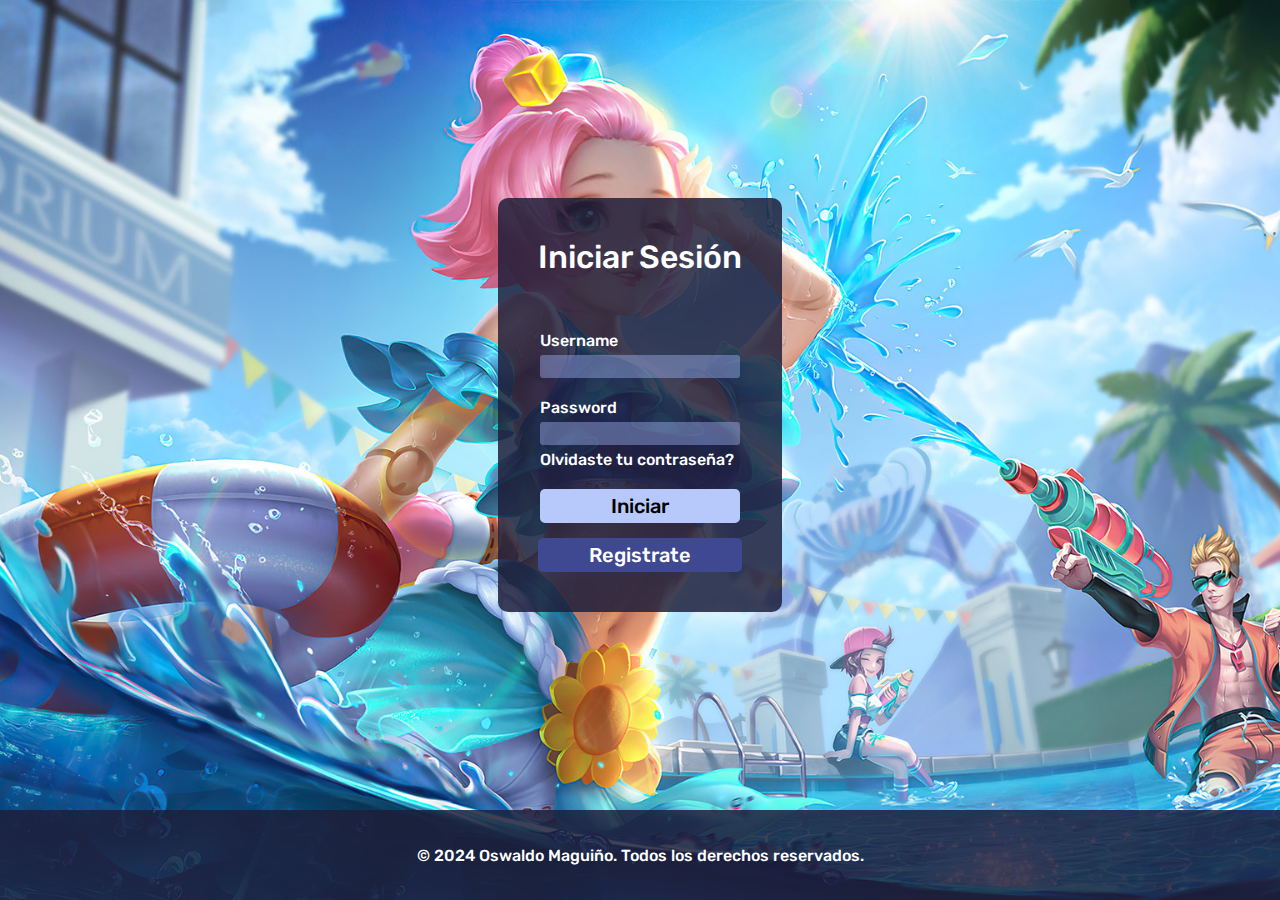
<file: index.html>
<!DOCTYPE html>
<html lang="en">
<head>
    <meta charset="UTF-8">
    <meta name="viewport" content="width=device-width, initial-scale=1.0">
    <link rel="stylesheet" href="style.css">
    <title>Mobile Legends</title>
</head>
<body id="fondo">
    <script src="javascript.js"></script>
    <script src="state.js"></script>
    <main>
        <div class="container-login">
            <h1>Iniciar Sesión</h1>
            <form action="login.php" method="post" class="form-container">
                <div id="message"></div>
                <div class="form-field">
                    <label for="username">Username</label>
                    <input type="text" id="username" name="username" required>
                </div>
                <div class="form-field">
                    <label for="password">Password</label>
                    <input type="password" id="password" name="password" required>
                    <a href="#">Olvidaste tu contraseña?</a>
                </div>
                <div class="form-button">
                    <button class="bg-primary">
                        <h2>Iniciar</h2>
                    </button>
                </div>
            </form>
            <button class="bg-secondary" >
                <a href="registro.html"><h2>Registrate</h2></a>
            </button>      
        </div>
    </main>
    <footer>
        <p>&copy; 2024 Oswaldo Maguiño. Todos los derechos reservados.</p>
    </footer>
</body>
</html>
</file>
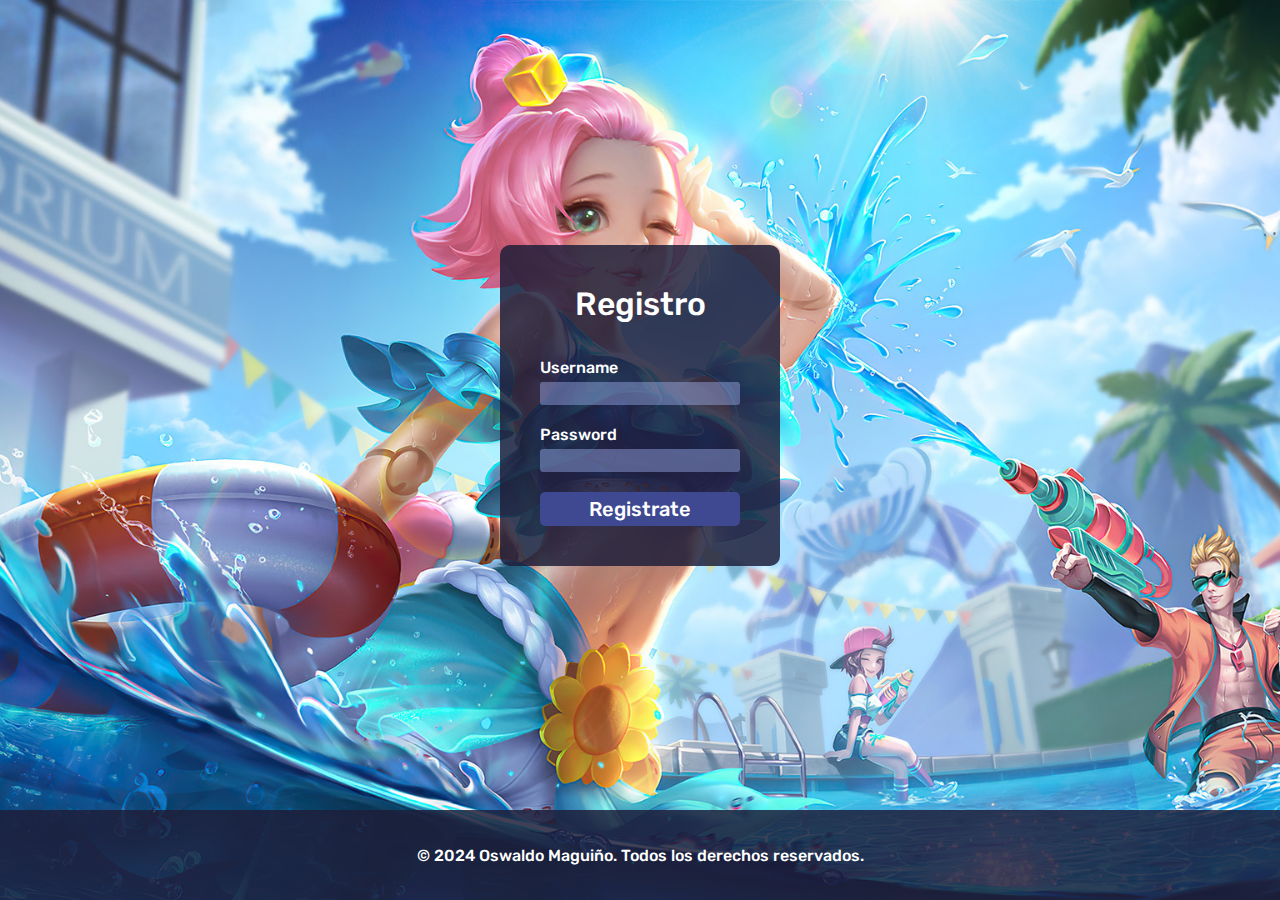
<file: registro.html>
<!DOCTYPE html>
<html lang="en">
<head>
    <meta charset="UTF-8">
    <meta name="viewport" content="width=device-width, initial-scale=1.0">
    <link rel="stylesheet" href="style.css">
    <title>Mobile Legends</title>
</head>
<body id="fondo">
    <script src="javascript.js"></script>
    <main>
        <div class="container-login">
            <h1>Registro</h1>
            <form action="registro.php" method="post" class="form-container">
                <div class="form-field">
                    <label for="username">Username</label>
                    <input type="text" id="username" name="username" required>
                </div>
                <div class="form-field">
                    <label for="password">Password</label>
                    <input type="password" id="password" name="password" required>
                </div>
                <div class="form-button">
                    <button class="bg-secondary">
                        <h2>Registrate</h2>
                    </button>
                </div>
            </form>     
        </div>
    </main>
    <footer>
        <p>&copy; 2024 Oswaldo Maguiño. Todos los derechos reservados.</p>
    </footer>
</body>
</html>
</file>
<file: style.css>
@import url('https://fonts.googleapis.com/css2?family=Rubik:ital,wght@0,300..900;1,300..900&display=swap');
*{
    margin: 0;
    padding: 0;
    box-sizing: border-box;
    font-family: "Rubik", sans-serif;
    font-weight: 500;
}
html,body{
    height: 100%;
    width: 100%;
    color: white;
}
body{
    background-size: cover;
    background-attachment: fixed;
    transition: 500ms ease-in-out;
}
h1,h2,h3,p{
    margin: 0;
}
main{
    width: 80%;
    height: 90%;
    margin: auto;
    display: flex;
    justify-content: center;
    align-items: center;
}
.container-login{
    display: flex;
    flex-direction: column;
    justify-content: center;
    align-items: center;
    padding: 40px;
    border-radius: 10px;
    gap: 15px;
    background-color: rgba(30, 30, 57, 0.844);
}
.container-login h1{
    margin-bottom: 20px;
}
.container-login button{
    width: 100%;
}
footer{
    background-color: rgba(30, 30, 57, 0.844);
    padding: 10px 0;
    width: 100%;
    height: 10%;
    display: flex;
    justify-content: center;
    align-items: center;
    text-align: center;
}
.form-container{
    display: flex;
    flex-direction: column;
    gap: 20px;
}
.form-field{
    display: flex;
    flex-direction: column;
    justify-content: center;
    align-items: start;
    gap: 5px;
}
.form-field input{
    background-color: rgba(169, 189, 255, 0.399);
    border: none;
    border-radius: 3px;
    padding: 4px 10px;
    width: 200px;
}
.container-login a{
    color: white;
    text-decoration: none;
}
.form-button{
    display: flex;
    justify-content: center;
    align-items: center;
    gap: 10px;
}
.bg-primary, .bg-secondary{
    border: none;
    padding: 5px 0;
    border-radius: 5px;
    cursor: pointer;
}
.bg-primary{
    background-color: rgb(183, 200, 251);
}
.bg-secondary{
    background-color: rgb(62, 73, 145);
    color: white;
}
</file>
